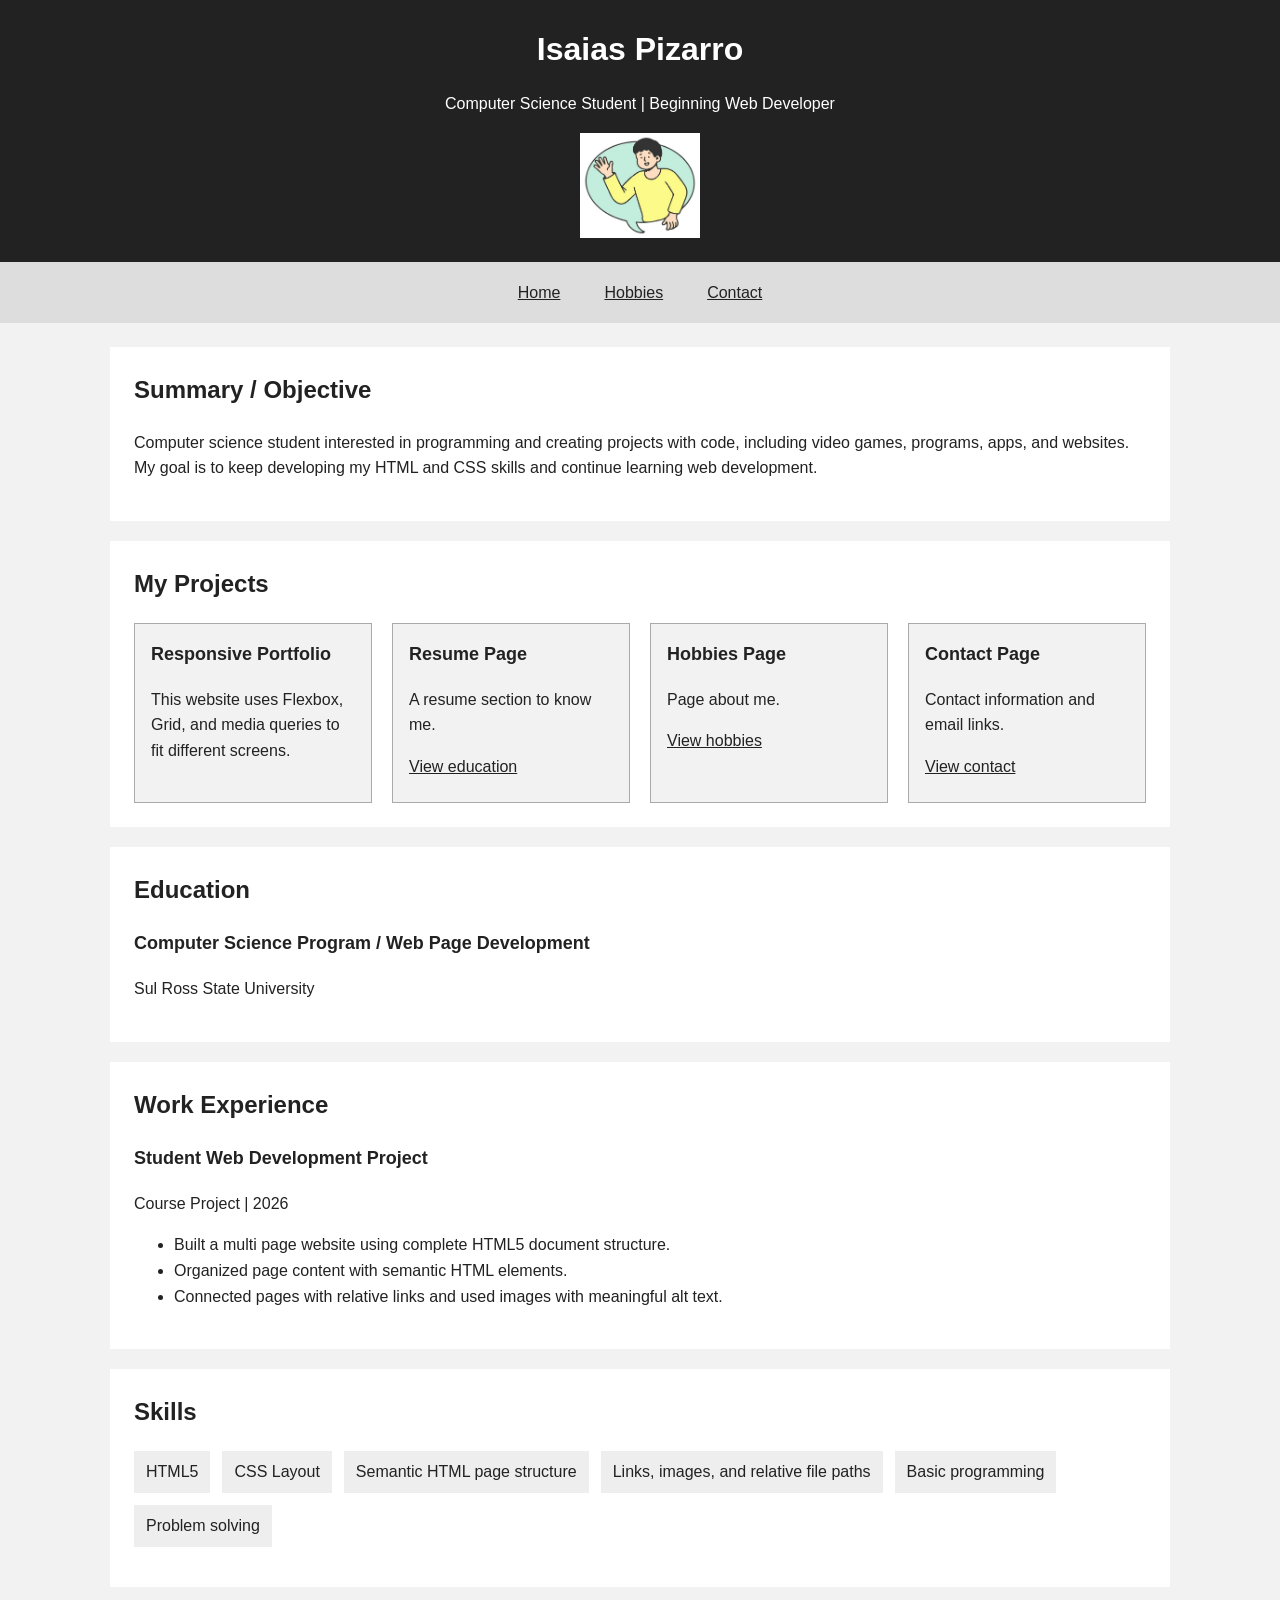
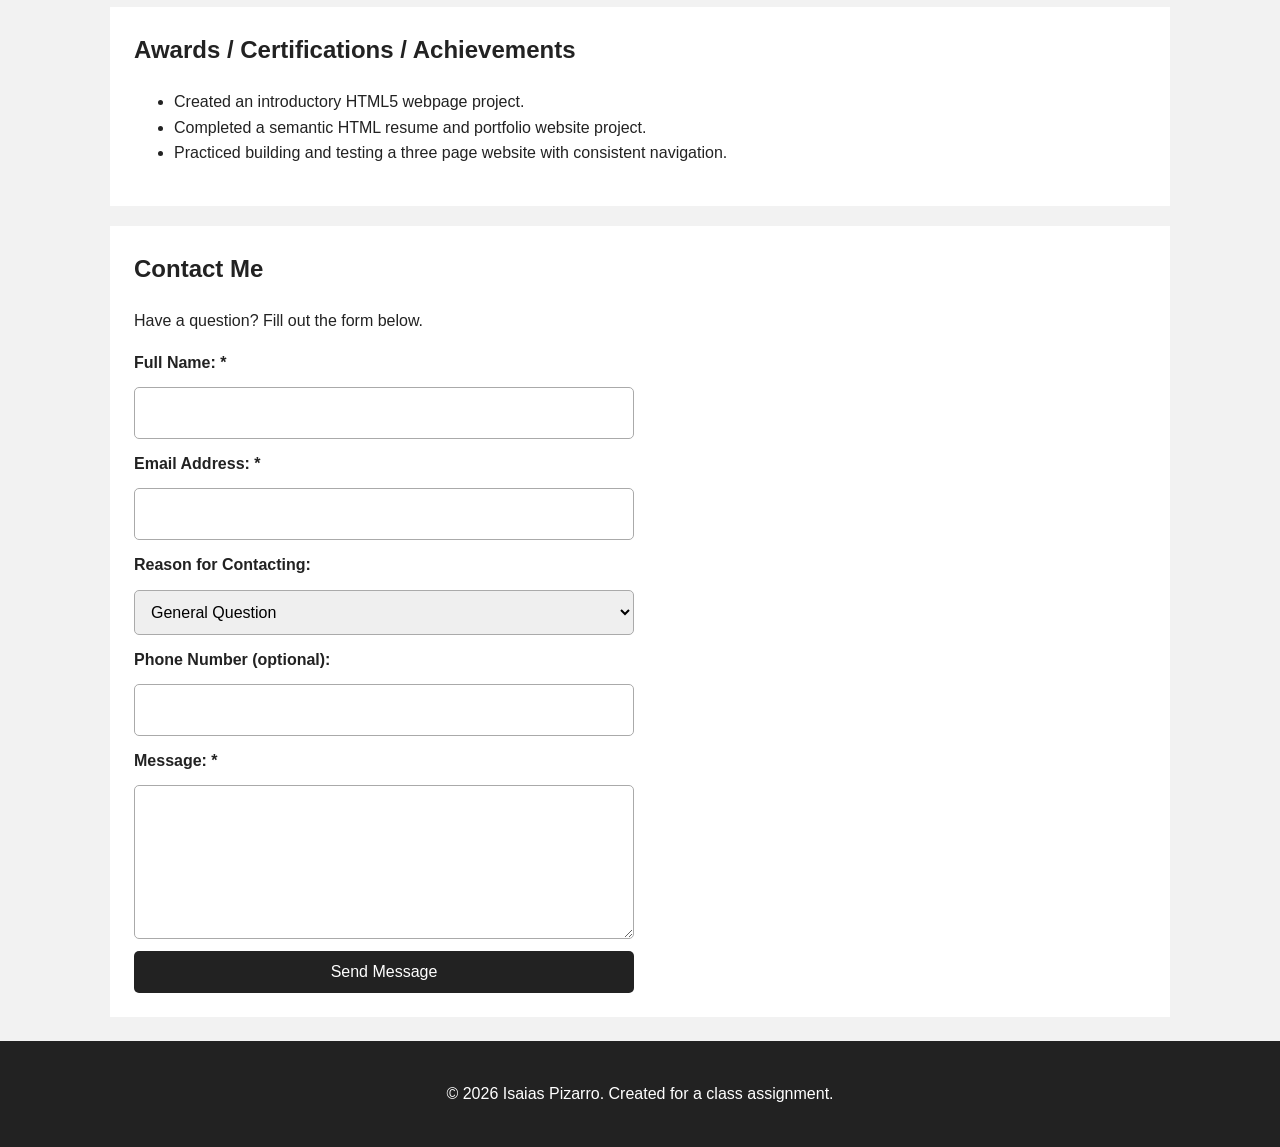
<file: index.html>
<!DOCTYPE html>
<html lang="en">
<head>
    <meta charset="UTF-8">
    <meta name="viewport" content="width=device-width, initial-scale=1.0">
    <title>My Portfolio</title>
    <link rel="stylesheet" href="style.css">
</head>
<body>
    <header>
        <h1>Isaias Pizarro</h1>
        <p>Computer Science Student | Beginning Web Developer</p>
        <img class="profile-photo" src="images/profile.jpg" alt="Illustrated profile image of a student waving hello">
    </header>

    <nav>
        <a href="index.html">Home</a>
        <a href="hobbies.html">Hobbies</a>
        <a href="#contact">Contact</a>
    </nav>

    <main>
        <section>
            <h2>Summary / Objective</h2>
            <p>
                Computer science student interested in programming and creating projects with code,
                including video games, programs, apps, and websites. My goal is to keep developing
                my HTML and CSS skills and continue learning web development.
            </p>
        </section>

        <section id="projects">
            <h2>My Projects</h2>
            <div class="project-container">
                <article class="project">
                    <h3>Responsive Portfolio</h3>
                    <p>This website uses Flexbox, Grid, and media queries to fit different screens.</p>
                </article>
                <article class="project">
                    <h3>Resume Page</h3>
                    <p>A resume section to know me.</p>
                    <a href="#education">View education</a>
                </article>
                <article class="project">
                    <h3>Hobbies Page</h3>
                    <p>Page about me.</p>
                    <a href="hobbies.html">View hobbies</a>
                </article>
                <article class="project">
                    <h3>Contact Page</h3>
                    <p>Contact information and email links.</p>
                    <a href="contact.html">View contact</a>
                </article>
            </div>
        </section>

        <section id="education">
            <h2>Education</h2>
            <h3>Computer Science Program / Web Page Development</h3>
            <p>Sul Ross State University</p>
        </section>

        <section>
            <h2>Work Experience</h2>
            <article>
                <h3>Student Web Development Project</h3>
                <p>Course Project | 2026</p>
                <ul>
                    <li>Built a multi page website using complete HTML5 document structure.</li>
                    <li>Organized page content with semantic HTML elements.</li>
                    <li>Connected pages with relative links and used images with meaningful alt text.</li>
                </ul>
            </article>
        </section>

        <section id="skills">
            <h2>Skills</h2>
            <ul class="skills">
                <li>HTML5</li>
                <li>CSS Layout</li>
                <li>Semantic HTML page structure</li>
                <li>Links, images, and relative file paths</li>
                <li>Basic programming</li>
                <li>Problem solving</li>
            </ul>
        </section>

        <section>
            <h2>Awards / Certifications / Achievements</h2>
            <ul>
                <li>Created an introductory HTML5 webpage project.</li>
                <li>Completed a semantic HTML resume and portfolio website project.</li>
                <li>Practiced building and testing a three page website with consistent navigation.</li>
            </ul>
        </section>

        <section id="contact">
            <h2>Contact Me</h2>
            <p>Have a question? Fill out the form below.</p>

            <form onsubmit="event.preventDefault()">
                <label for="fullname">Full Name: *</label>
                <input type="text" id="fullname" name="fullname" minlength="2" maxlength="50" required>

                <label for="email">Email Address: *</label>
                <input type="email" id="email" name="email" required>

                <label for="reason">Reason for Contacting:</label>
                <select id="reason" name="reason">
                    <option value="general">General Question</option>
                    <option value="project">Project Collaboration</option>
                    <option value="feedback">Feedback</option>
                </select>

                <label for="phone">Phone Number (optional):</label>
                <input type="tel" id="phone" name="phone" maxlength="20">

                <label for="message">Message: *</label>
                <textarea id="message" name="message" rows="5" minlength="10" maxlength="500" required></textarea>

                <button type="submit">Send Message</button>
            </form>
        </section>
    </main>

    <footer>
        <p>&copy; 2026 Isaias Pizarro. Created for a class assignment.</p>
    </footer>
</body>
</html>
</file>
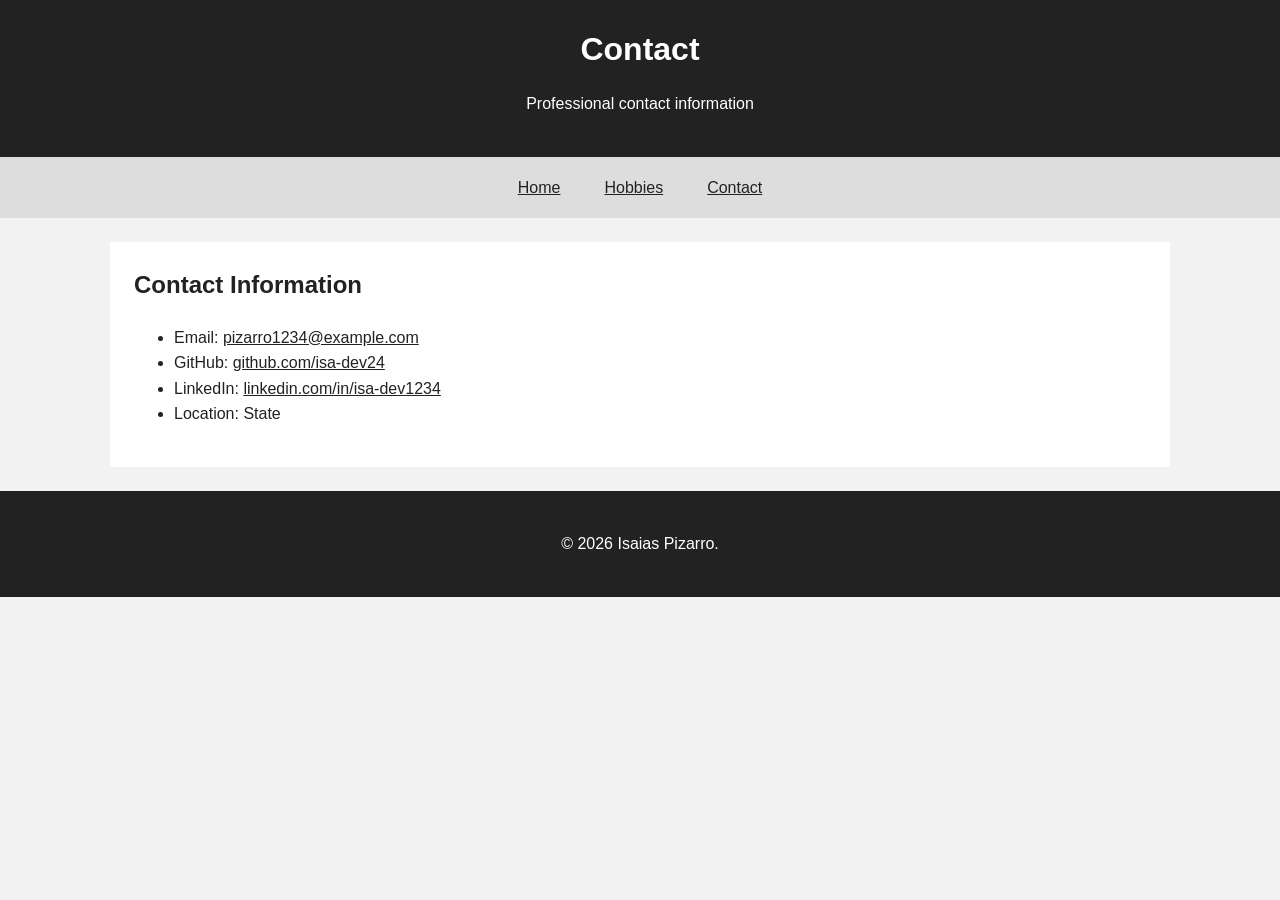
<file: contact.html>
<!DOCTYPE html>
<html lang="en">
<head>
    <meta charset="UTF-8">
    <meta name="viewport" content="width=device-width, initial-scale=1.0">
    <title>Contact</title>
    <link rel="stylesheet" href="style.css">
</head>
<body>
    <header>
        <h1>Contact</h1>
        <p>Professional contact information</p>
    </header>

    <nav>
        <a href="index.html">Home</a>
        <a href="hobbies.html">Hobbies</a>
        <a href="index.html#contact">Contact</a>
    </nav>

    <main>
        <section>
            <h2>Contact Information</h2>
            <ul>
                <li>Email: <a href="mailto:pizarro1234@gmail.com">pizarro1234@example.com</a></li>
                <li>GitHub: <a href="https://github.com/isa-dev24">github.com/isa-dev24</a></li>
                <li>LinkedIn: <a href="https://www.linkedin.com/in/isa-dev1234">linkedin.com/in/isa-dev1234</a></li>
                <li>Location: State</li>
            </ul>
        </section>

            </main>

    <footer>
        <p>&copy; 2026 Isaias Pizarro. </p>
    </footer>
</body>
</html>
</file>
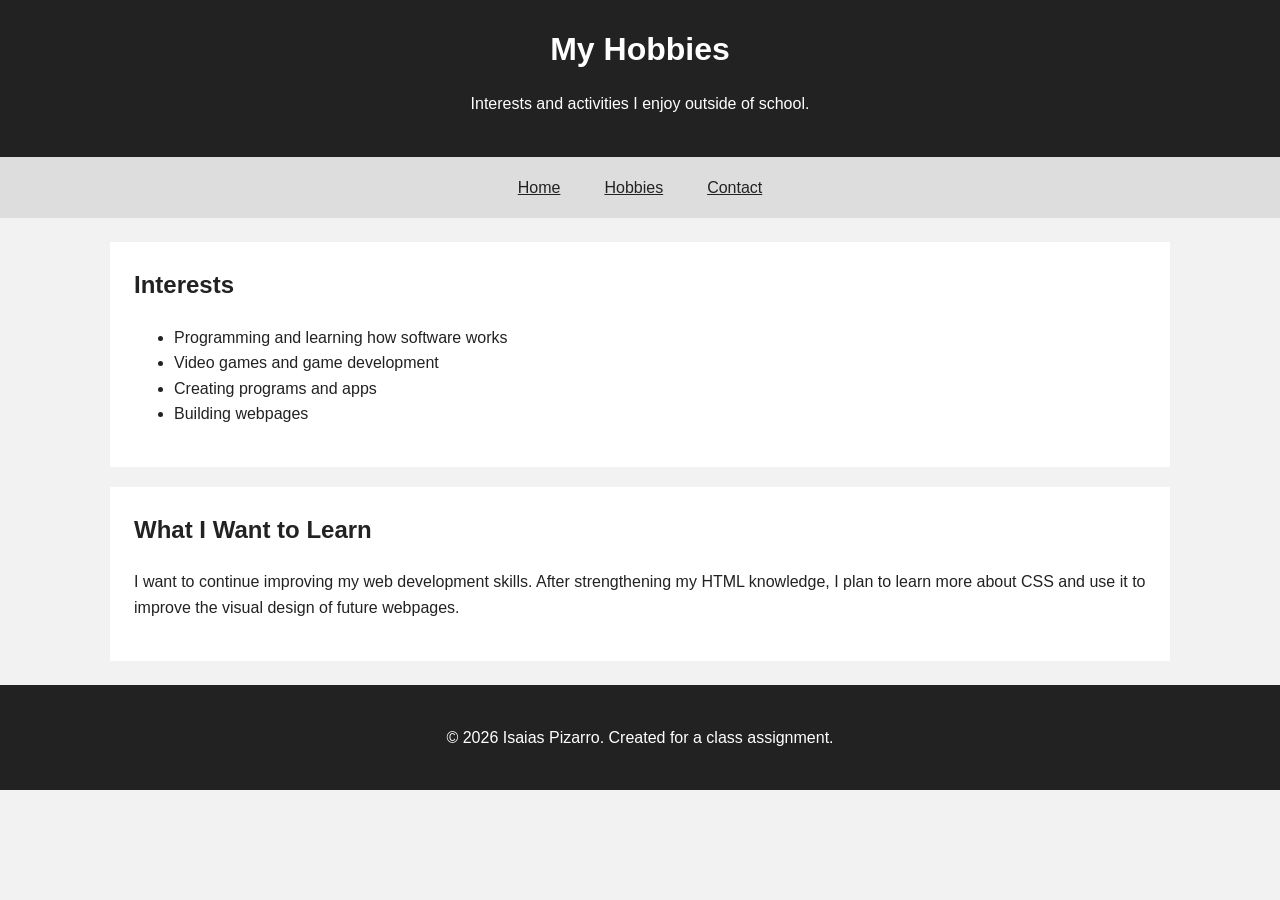
<file: hobbies.html>
<!DOCTYPE html>
<html lang="en">
<head>
    <meta charset="UTF-8">
    <meta name="viewport" content="width=device-width, initial-scale=1.0">
    <title>My Hobbies</title>
    <link rel="stylesheet" href="style.css">
</head>
<body>
    <header>
        <h1>My Hobbies</h1>
        <p>Interests and activities I enjoy outside of school.</p>
    </header>

    <nav>
        <a href="index.html">Home</a>
        <a href="hobbies.html">Hobbies</a>
        <a href="index.html#contact">Contact</a>
    </nav>

    <main>
        <section>
            <h2>Interests</h2>
            <ul>
                <li>Programming and learning how software works</li>
                <li>Video games and game development</li>
                <li>Creating programs and apps</li>
                <li>Building webpages</li>
            </ul>
        </section>

        <section>
            <h2>What I Want to Learn</h2>
            <p>
                I want to continue improving my web development skills. After strengthening my HTML
                knowledge, I plan to learn more about CSS and use it to improve the visual design of
                future webpages.
            </p>
        </section>
    </main>

    <footer>
        <p>&copy; 2026 Isaias Pizarro. Created for a class assignment.</p>
    </footer>
</body>
</html>
</file>
<file: style.css>
/* Basic page styles */
* { box-sizing: border-box; }
body {
    margin: 0;
    font-family: Arial, sans-serif;
    font-size: 16px;
    line-height: 1.6;
    color: #222;
    background: #f2f2f2;
}
header, footer { text-align: center; padding: 24px; background: #222; color: white; }
h1 { margin: 0; font-size: 32px; }
h2 { margin-top: 0; font-size: 24px; }
h3 { font-size: 18px; }
a { color: #222; }
main { max-width: 1100px; margin: 24px auto; padding: 0 20px; }
section { background: white; padding: 24px; margin-bottom: 20px; }
img { max-width: 100%; height: auto; }
.profile-photo { width: 120px; display: block; margin: 16px auto 0; }

/* Flexbox: navigation and skills */
nav {
    display: flex;
    justify-content: center;
    align-items: center;
    flex-wrap: wrap;
    gap: 20px;
    padding: 12px;
    background: #ddd;
}
nav a { display: inline-block; padding: 6px 12px; }
.skills {
    display: flex;
    justify-content: flex-start;
    align-items: center;
    flex-wrap: wrap;
    gap: 12px;
    padding: 0;
    list-style: none;
}
.skills li { background: #eee; padding: 8px 12px; }

/* Grid: four equal columns with rows that grow */
.project-container {
    display: grid;
    grid-template-columns: repeat(4, minmax(0, 1fr));
    grid-auto-rows: minmax(180px, auto);
    gap: 20px;
}
.project {
    min-width: 0;
    padding: 16px;
    border: 1px solid #aaa;
    background: #f2f2f2;
}
.project h3 { margin-top: 0; }
/* Medium screens: two columns */
@media (max-width: 900px) {
    .project-container { grid-template-columns: repeat(2, minmax(0, 1fr)); }
    section { padding: 20px; }
    nav { gap: 12px; }
}

/* Narrow screens: one column and stacked navigation */
@media (max-width: 600px) {
    .project-container { grid-template-columns: 1fr; }
    nav { flex-direction: column; align-items: center; gap: 6px; }
    main { margin: 16px auto; padding: 0 12px; }
    section { padding: 16px; }
    header, footer { padding: 20px 16px; }
    h1 { font-size: 26px; }
    h2 { font-size: 22px; }
}


/* Contact form: simple, readable controls */
#contact form {
    display: flex;
    flex-direction: column;
    gap: 12px;
    max-width: 500px;
}
#contact label { font-weight: bold; }
#contact input, #contact select, #contact textarea {
    width: 100%;
    padding: 12px;
    border: 1px solid #aaa;
    border-radius: 5px;
    box-sizing: border-box;
    font: inherit;
}
#contact button {
    background: #222;
    color: white;
    border: none;
    padding: 12px;
    border-radius: 5px;
    font-size: 16px;
    cursor: pointer;
}
#contact button:hover { background: #444; }
#contact input:focus-visible,
#contact select:focus-visible,
#contact textarea:focus-visible,
#contact button:focus-visible {
    outline: 3px solid #2563eb;
    outline-offset: 2px;
}
</file>
